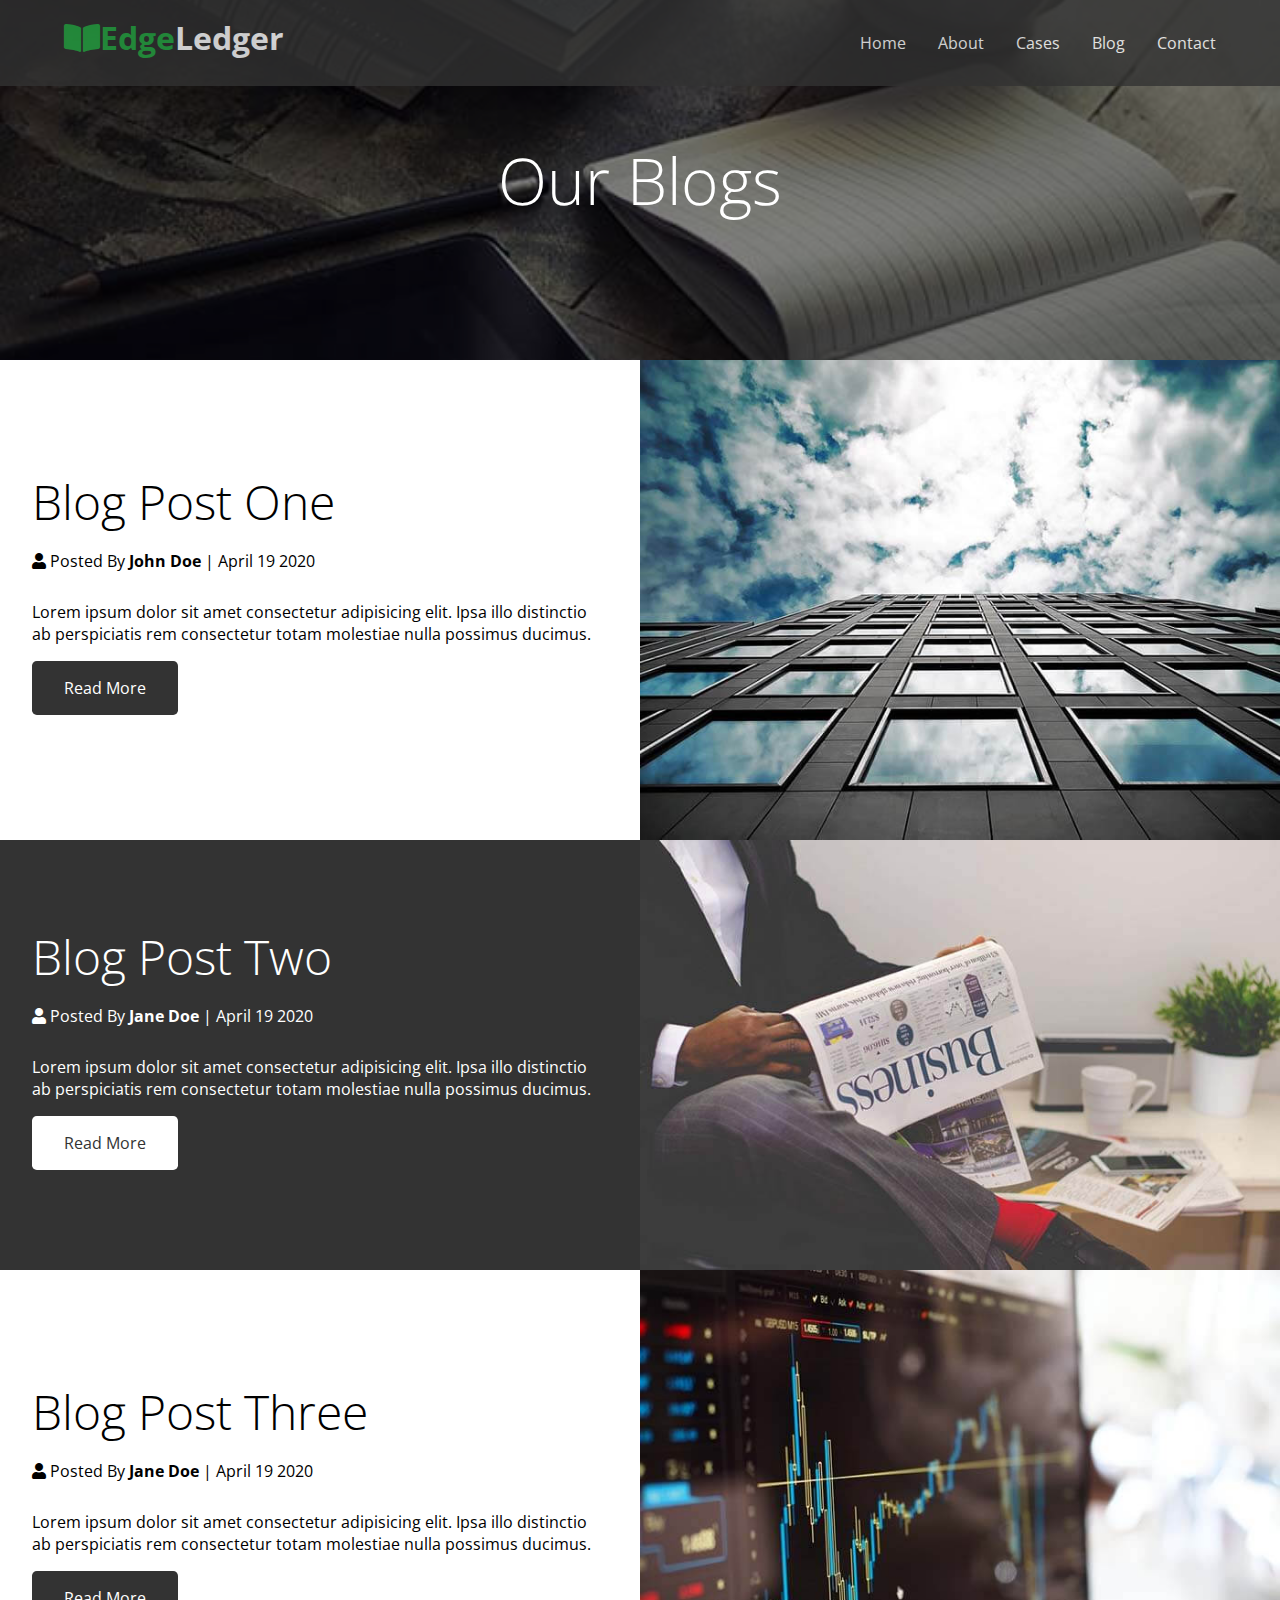
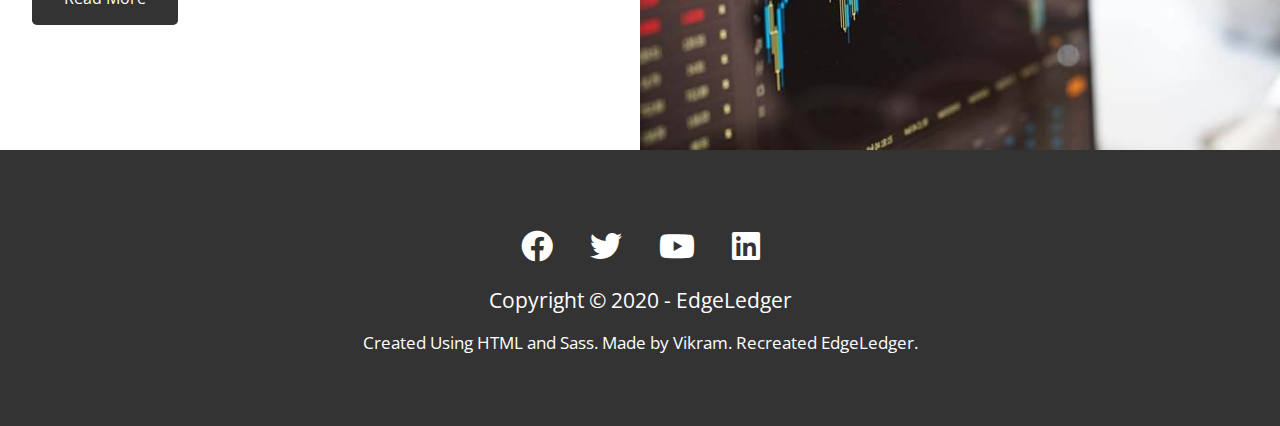
<file: blog.html>
<!DOCTYPE html>
<html lang="en">
<head>
    <meta charset="UTF-8">
    <meta http-equiv="X-UA-Compatible" content="IE=edge">
    <meta name="viewport" content="width=device-width, initial-scale=1.0">
    <title>Document</title>

    <!-- font awesome icons-->
    <link rel="stylesheet" href="https://cdnjs.cloudflare.com/ajax/libs/font-awesome/5.15.4/css/all.min.css" integrity="sha512-1ycn6IcaQQ40/MKBW2W4Rhis/DbILU74C1vSrLJxCq57o941Ym01SwNsOMqvEBFlcgUa6xLiPY/NS5R+E6ztJQ==" crossorigin="anonymous" referrerpolicy="no-referrer" />

    <!-- light-box -->
    <link href="../css/lightbox.min.css" rel="stylesheet" />

    <!-- font -->
    <link rel="preconnect" href="https://fonts.googleapis.com">
    <link rel="preconnect" href="https://fonts.gstatic.com" crossorigin>
    <link href="https://fonts.googleapis.com/css2?family=Open+Sans:wght@300;400;600&display=swap" rel="stylesheet">

    <!-- <link rel="stylesheet" href="../css/main.css"> -->
    <link rel="stylesheet" href="css/blogs.css">
</head>


<body id="home">

    <div class="navbar">
        <h1><span class="primary-color"><i class="fas fa-book-open"></i>Edge</span>Ledger</h1>

        <ul>
            <li>
                <a href="index.html#home">Home</a>
            </li>
            <li>
                <a href="index.html#about">About</a>
            </li>
            <li>
                <a href="index.html#cases">Cases</a>
            </li>
            <li>
                <a href="index.html#blog">Blog</a>
            </li>
            <li>
                <a href="index.html#contact">Contact</a>
            </li>
        </ul>
    </div>

    <!-- <header class="hero">
        <div class="content">`
            <h1>The Sky Is The Limit</h1>
            <p>We Provide world class financial assistance</p>
            <a href="" class="btn btn-primary"><i></i> Read More</a>
        </div>
    </header> -->


    <header class="hero">
        <h1>Our Blogs</h1> 
    </header>

    <main>


        <div class="flex-items-column">
            <img src="imgs/blog/blog1.jpg" alt="">
            <div class="blog-post-header">
                <h2>Blog Post One</h2>
                <p><i class="fas fa-user"></i> Posted By <strong>John Doe</strong> | April 19 2020</p>
                <p>Lorem ipsum dolor sit amet consectetur adipisicing elit. Ipsa illo distinctio ab perspiciatis rem consectetur totam molestiae nulla possimus ducimus.</p>
                <a href="post.html" class="btn btn-dark">Read More</a>
            </div>
        </div>


        <div class="flex-items-column col-reverse">

            <img src="imgs/blog/blog2.jpg" alt="">


            <div class="blog-post-header blog-dark">
                <h2>Blog Post Two</h2>
                <p><i class="fas fa-user"></i> Posted By <strong>Jane Doe</strong> | April 19 2020</p>
                <p>Lorem ipsum dolor sit amet consectetur adipisicing elit. Ipsa illo distinctio ab perspiciatis rem consectetur totam molestiae nulla possimus ducimus.</p>
                <a href="post.html" class="btn btn-light">Read More</a>
            </div>

        </div>

        <div class="flex-items-column">

            <img src="imgs/blog/blog3.jpg" alt="">

            <div class="blog-post-header">
                <h2>Blog Post Three</h2>
                <p><i class="fas fa-user"></i> Posted By <strong>Jane Doe</strong> | April 19 2020</p>
                <p>Lorem ipsum dolor sit amet consectetur adipisicing elit. Ipsa illo distinctio ab perspiciatis rem consectetur totam molestiae nulla possimus ducimus.</p>
                <a href="post.html" class="btn btn-dark">Read More</a>
            </div>
        </div>




        <footer>
            <div class="icons">
                <i class="fab fa-facebook"></i>
                <i class="fab fa-twitter"></i>
                <i class="fab fa-youtube"></i>
                <i class="fab fa-linkedin"></i>
            </div>

            <p>Copyright &#169; 2020 - EdgeLedger</p>
            <small>Created Using HTML and Sass. Made by Vikram. Recreated EdgeLedger.</small>
        </footer>
    </main>
</body>
</html>
</file>
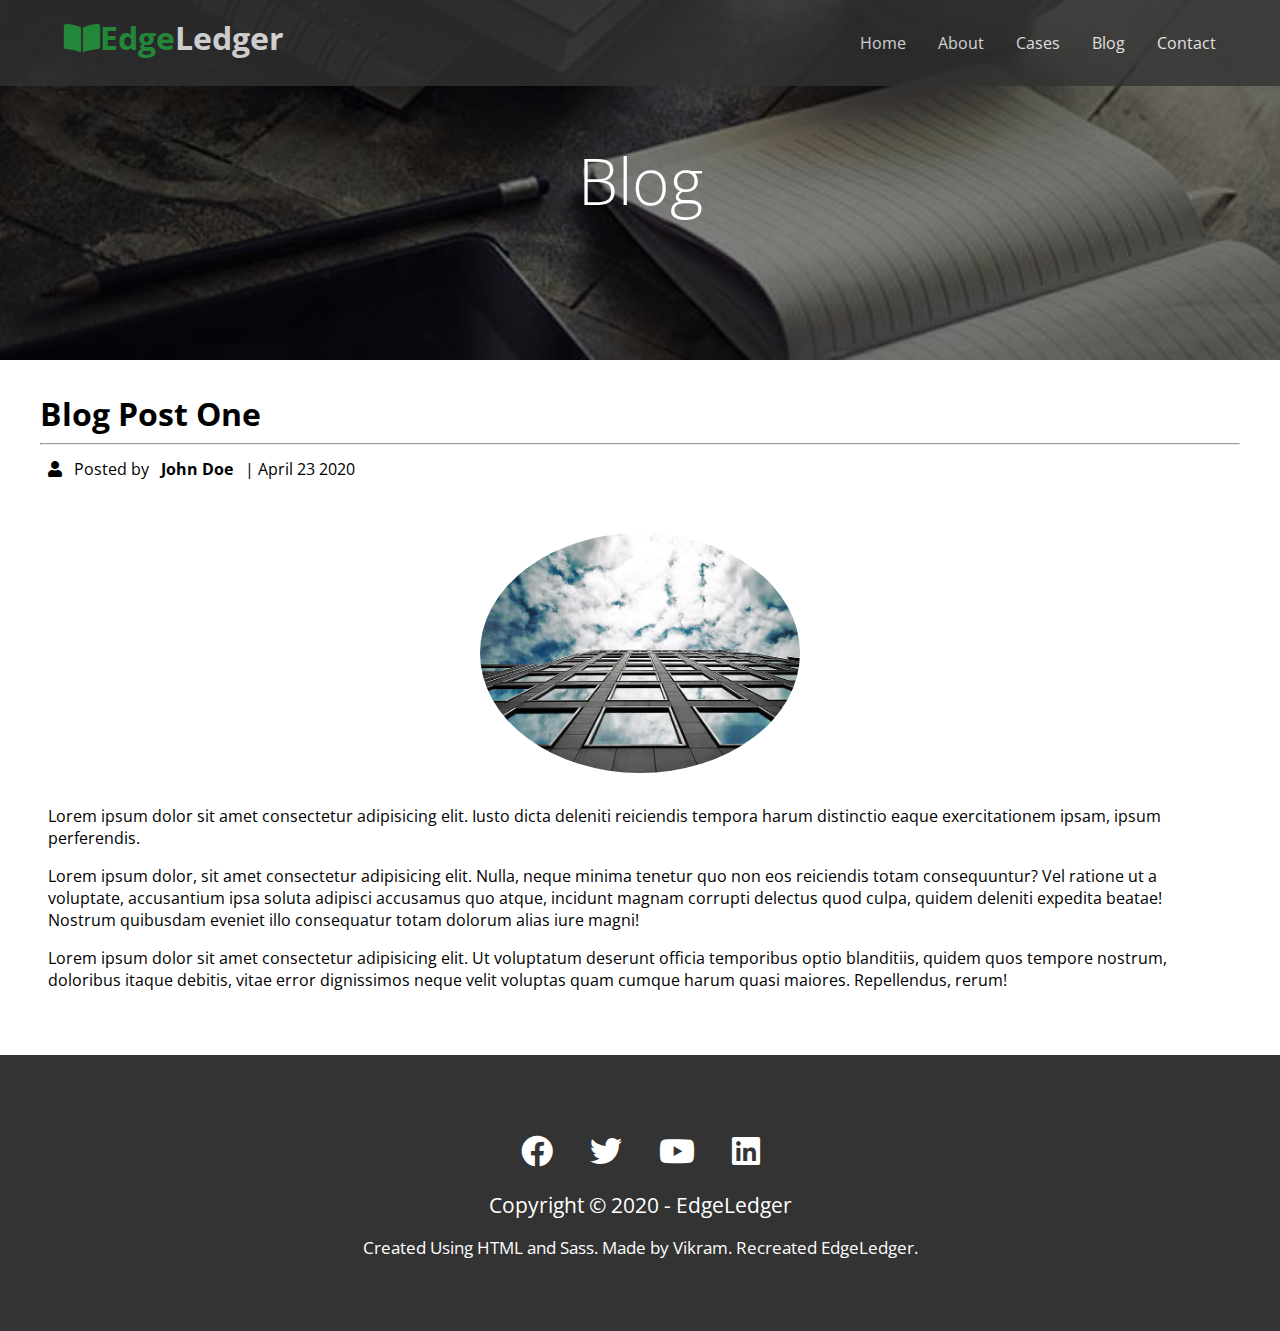
<file: post.html>
<!DOCTYPE html>
<html lang="en">
<head>
    <meta charset="UTF-8">
    <meta http-equiv="X-UA-Compatible" content="IE=edge">
    <meta name="viewport" content="width=device-width, initial-scale=1.0">
    <title>Document</title>

    <!-- font awesome icons-->
    <link rel="stylesheet" href="https://cdnjs.cloudflare.com/ajax/libs/font-awesome/5.15.4/css/all.min.css" integrity="sha512-1ycn6IcaQQ40/MKBW2W4Rhis/DbILU74C1vSrLJxCq57o941Ym01SwNsOMqvEBFlcgUa6xLiPY/NS5R+E6ztJQ==" crossorigin="anonymous" referrerpolicy="no-referrer" />

    <!-- light-box -->
    <link href="../css/lightbox.min.css" rel="stylesheet" />

    <!-- font -->
    <link rel="preconnect" href="https://fonts.googleapis.com">
    <link rel="preconnect" href="https://fonts.gstatic.com" crossorigin>
    <link href="https://fonts.googleapis.com/css2?family=Open+Sans:wght@300;400;600&display=swap" rel="stylesheet">

    <!-- <link rel="stylesheet" href="../css/main.css"> -->
    <link rel="stylesheet" href="css/post.css">
</head>


<body id="home">

    <div class="navbar">
        <h1><span class="primary-color"><i class="fas fa-book-open"></i>Edge</span>Ledger</h1>

        <ul>
            <li>
                <a href="index.html#home">Home</a>
            </li>
            <li>
                <a href="index.html#about">About</a>
            </li>
            <li>
                <a href="index.html#cases">Cases</a>
            </li>
            <li>
                <a href="index.html#blog">Blog</a>
            </li>
            <li>
                <a href="index.html#contact">Contact</a>
            </li>
        </ul>
    </div>


    <header class="hero">
        <h1>Blog</h1> 
    </header>

    <main>

        <div class="blog-heading m-2">
            <h1>Blog Post One</h1>
            <hr>
            <p>
             <i class="fas fa-user"></i> Posted by <strong>John Doe</strong> | April 23 2020
            </p>
        </div>

        <div class="blog-contents">
            <img src="imgs/blog/blog1.jpg" alt="">

            <div class="blog-write">
                <p>Lorem ipsum dolor sit amet consectetur adipisicing elit. Iusto dicta deleniti reiciendis tempora harum distinctio eaque exercitationem ipsam, ipsum perferendis.</p>
    
                <p>Lorem ipsum dolor, sit amet consectetur adipisicing elit. Nulla, neque minima tenetur quo non eos reiciendis totam consequuntur? Vel ratione ut a voluptate, accusantium ipsa soluta adipisci accusamus quo atque, incidunt magnam corrupti delectus quod culpa, quidem deleniti expedita beatae! Nostrum quibusdam eveniet illo consequatur totam dolorum alias iure magni!</p>
    
                <p>Lorem ipsum dolor sit amet consectetur adipisicing elit. Ut voluptatum deserunt officia temporibus optio blanditiis, quidem quos tempore nostrum, doloribus itaque debitis, vitae error dignissimos neque velit voluptas quam cumque harum quasi maiores. Repellendus, rerum!</p>
            </div>

        </div>




        <footer>
            <div class="icons">
                <i class="fab fa-facebook"></i>
                <i class="fab fa-twitter"></i>
                <i class="fab fa-youtube"></i>
                <i class="fab fa-linkedin"></i>
            </div>

            <p>Copyright &#169; 2020 - EdgeLedger</p>
            <small>Created Using HTML and Sass. Made by Vikram. Recreated EdgeLedger.</small>
        </footer>
    </main>
</body>
</html>
</file>
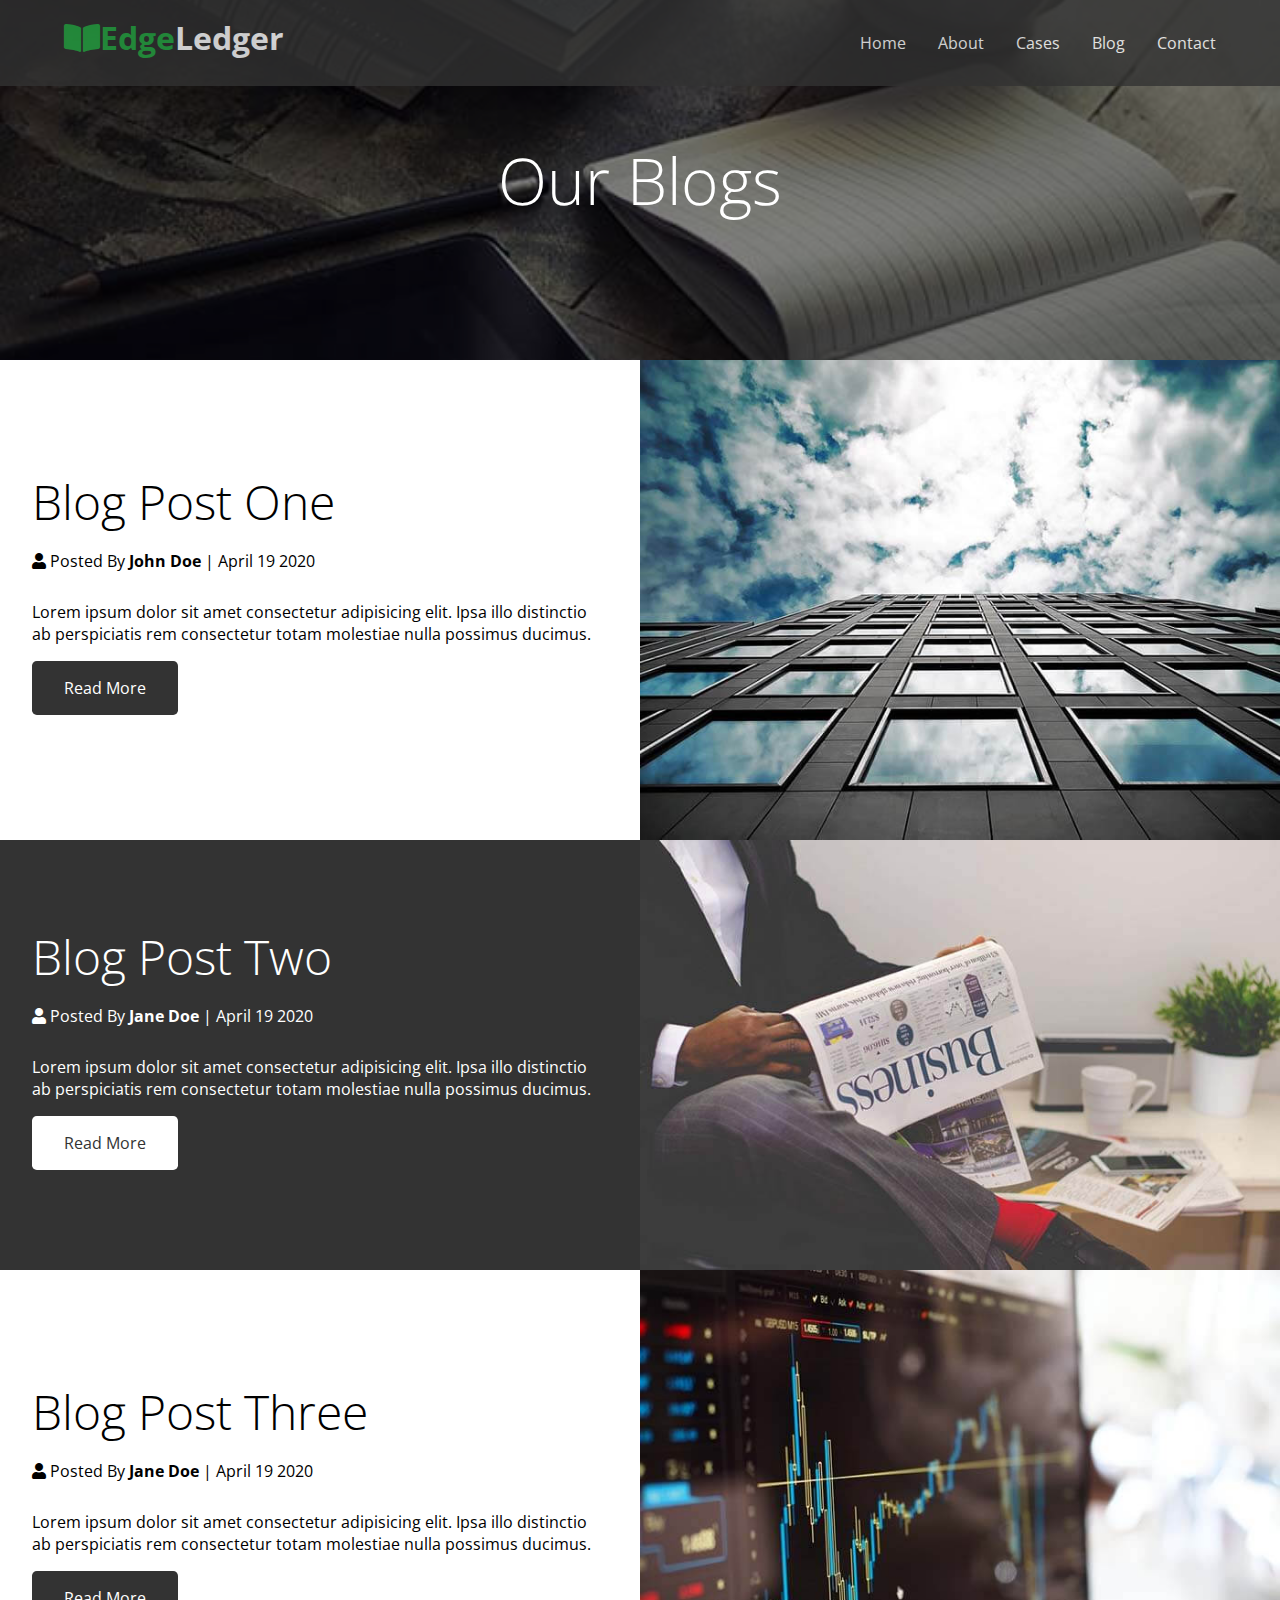
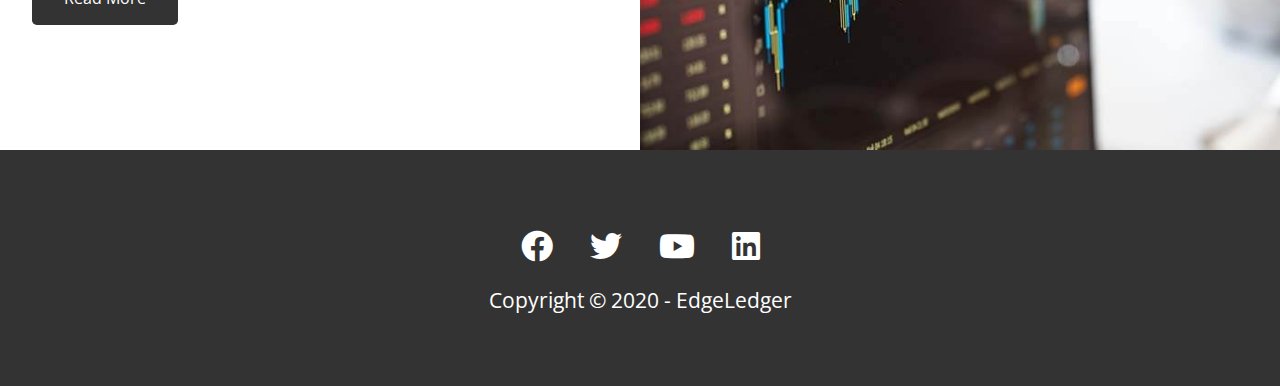
<file: html/blog.html>
<!DOCTYPE html>
<html lang="en">
<head>
    <meta charset="UTF-8">
    <meta http-equiv="X-UA-Compatible" content="IE=edge">
    <meta name="viewport" content="width=device-width, initial-scale=1.0">
    <title>Document</title>

    <!-- font awesome icons-->
    <link rel="stylesheet" href="https://cdnjs.cloudflare.com/ajax/libs/font-awesome/5.15.4/css/all.min.css" integrity="sha512-1ycn6IcaQQ40/MKBW2W4Rhis/DbILU74C1vSrLJxCq57o941Ym01SwNsOMqvEBFlcgUa6xLiPY/NS5R+E6ztJQ==" crossorigin="anonymous" referrerpolicy="no-referrer" />

    <!-- light-box -->
    <link href="../css/lightbox.min.css" rel="stylesheet" />

    <!-- font -->
    <link rel="preconnect" href="https://fonts.googleapis.com">
    <link rel="preconnect" href="https://fonts.gstatic.com" crossorigin>
    <link href="https://fonts.googleapis.com/css2?family=Open+Sans:wght@300;400;600&display=swap" rel="stylesheet">

    <!-- <link rel="stylesheet" href="../css/main.css"> -->
    <link rel="stylesheet" href="../css/blogs.css">
</head>


<body id="home">

    <div class="navbar">
        <h1><span class="primary-color"><i class="fas fa-book-open"></i>Edge</span>Ledger</h1>

        <ul>
            <li>
                <a href="#home">Home</a>
            </li>
            <li>
                <a href="#about">About</a>
            </li>
            <li>
                <a href="#cases">Cases</a>
            </li>
            <li>
                <a href="#blog">Blog</a>
            </li>
            <li>
                <a href="#contact">Contact</a>
            </li>
        </ul>
    </div>

    <!-- <header class="hero">
        <div class="content">`
            <h1>The Sky Is The Limit</h1>
            <p>We Provide world class financial assistance</p>
            <a href="" class="btn btn-primary"><i></i> Read More</a>
        </div>
    </header> -->


    <header class="hero">
        <h1>Our Blogs</h1> 
    </header>

    <main>


        <div class="flex-items-column">
            <img src="../imgs/blog/blog1.jpg" alt="">
            <div class="blog-post-header">
                <h2>Blog Post One</h2>
                <p><i class="fas fa-user"></i> Posted By <strong>John Doe</strong> | April 19 2020</p>
                <p>Lorem ipsum dolor sit amet consectetur adipisicing elit. Ipsa illo distinctio ab perspiciatis rem consectetur totam molestiae nulla possimus ducimus.</p>
                <a href="post.html" class="btn btn-dark">Read More</a>
            </div>
        </div>


        <div class="flex-items-column col-reverse">

            <img src="../imgs/blog/blog2.jpg" alt="">


            <div class="blog-post-header blog-dark">
                <h2>Blog Post Two</h2>
                <p><i class="fas fa-user"></i> Posted By <strong>Jane Doe</strong> | April 19 2020</p>
                <p>Lorem ipsum dolor sit amet consectetur adipisicing elit. Ipsa illo distinctio ab perspiciatis rem consectetur totam molestiae nulla possimus ducimus.</p>
                <a href="post.html" class="btn btn-light">Read More</a>
            </div>

        </div>

        <div class="flex-items-column">

            <img src="../imgs/blog/blog3.jpg" alt="">

            <div class="blog-post-header">
                <h2>Blog Post Three</h2>
                <p><i class="fas fa-user"></i> Posted By <strong>Jane Doe</strong> | April 19 2020</p>
                <p>Lorem ipsum dolor sit amet consectetur adipisicing elit. Ipsa illo distinctio ab perspiciatis rem consectetur totam molestiae nulla possimus ducimus.</p>
                <a href="post.html" class="btn btn-dark">Read More</a>
            </div>
        </div>




        <footer>
            <div class="icons">
                <i class="fab fa-facebook"></i>
                <i class="fab fa-twitter"></i>
                <i class="fab fa-youtube"></i>
                <i class="fab fa-linkedin"></i>
            </div>

            <p>Copyright &#169; 2020 - EdgeLedger</p>
        </footer>
    </main>
</body>
</html>
</file>
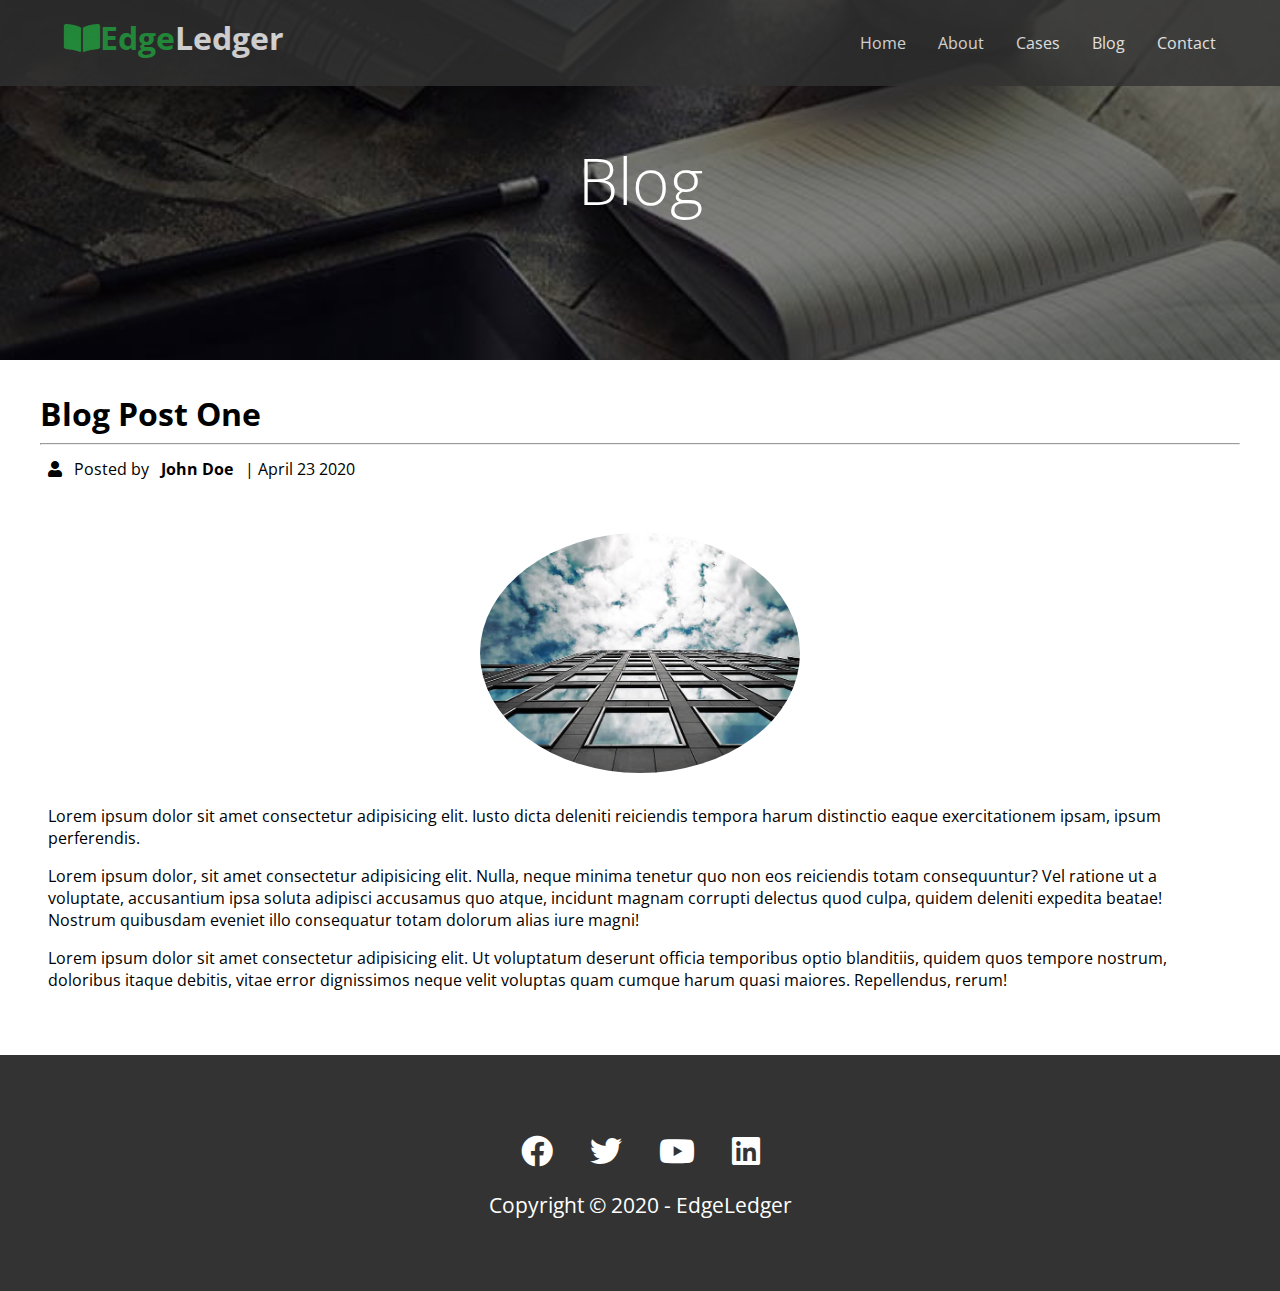
<file: html/post.html>
<!DOCTYPE html>
<html lang="en">
<head>
    <meta charset="UTF-8">
    <meta http-equiv="X-UA-Compatible" content="IE=edge">
    <meta name="viewport" content="width=device-width, initial-scale=1.0">
    <title>Document</title>

    <!-- font awesome icons-->
    <link rel="stylesheet" href="https://cdnjs.cloudflare.com/ajax/libs/font-awesome/5.15.4/css/all.min.css" integrity="sha512-1ycn6IcaQQ40/MKBW2W4Rhis/DbILU74C1vSrLJxCq57o941Ym01SwNsOMqvEBFlcgUa6xLiPY/NS5R+E6ztJQ==" crossorigin="anonymous" referrerpolicy="no-referrer" />

    <!-- light-box -->
    <link href="../css/lightbox.min.css" rel="stylesheet" />

    <!-- font -->
    <link rel="preconnect" href="https://fonts.googleapis.com">
    <link rel="preconnect" href="https://fonts.gstatic.com" crossorigin>
    <link href="https://fonts.googleapis.com/css2?family=Open+Sans:wght@300;400;600&display=swap" rel="stylesheet">

    <!-- <link rel="stylesheet" href="../css/main.css"> -->
    <link rel="stylesheet" href="../css/post.css">
</head>


<body id="home">

    <div class="navbar">
        <h1><span class="primary-color"><i class="fas fa-book-open"></i>Edge</span>Ledger</h1>

        <ul>
            <li>
                <a href="index.html#home">Home</a>
            </li>
            <li>
                <a href="index.html#about">About</a>
            </li>
            <li>
                <a href="index.html#cases">Cases</a>
            </li>
            <li>
                <a href="index.html#blog">Blog</a>
            </li>
            <li>
                <a href="index.html#contact">Contact</a>
            </li>
        </ul>
    </div>


    <header class="hero">
        <h1>Blog</h1> 
    </header>

    <main>

        <div class="blog-heading m-2">
            <h1>Blog Post One</h1>
            <hr>
            <p>
             <i class="fas fa-user"></i> Posted by <strong>John Doe</strong> | April 23 2020
            </p>
        </div>

        <div class="blog-contents">
            <img src="../imgs/blog/blog1.jpg" alt="">

            <div class="blog-write">
                <p>Lorem ipsum dolor sit amet consectetur adipisicing elit. Iusto dicta deleniti reiciendis tempora harum distinctio eaque exercitationem ipsam, ipsum perferendis.</p>
    
                <p>Lorem ipsum dolor, sit amet consectetur adipisicing elit. Nulla, neque minima tenetur quo non eos reiciendis totam consequuntur? Vel ratione ut a voluptate, accusantium ipsa soluta adipisci accusamus quo atque, incidunt magnam corrupti delectus quod culpa, quidem deleniti expedita beatae! Nostrum quibusdam eveniet illo consequatur totam dolorum alias iure magni!</p>
    
                <p>Lorem ipsum dolor sit amet consectetur adipisicing elit. Ut voluptatum deserunt officia temporibus optio blanditiis, quidem quos tempore nostrum, doloribus itaque debitis, vitae error dignissimos neque velit voluptas quam cumque harum quasi maiores. Repellendus, rerum!</p>
            </div>

        </div>




        <footer>
            <div class="icons">
                <i class="fab fa-facebook"></i>
                <i class="fab fa-twitter"></i>
                <i class="fab fa-youtube"></i>
                <i class="fab fa-linkedin"></i>
            </div>

            <p>Copyright &#169; 2020 - EdgeLedger</p>
        </footer>
    </main>
</body>
</html>
</file>
<file: css/main.css>
.primary-color {
  color: #28a745;
}

.primary-dark-color {
  color: #333;
}

.btn {
  cursor: pointer;
  border: none;
  padding: 1rem 2rem;
  border-radius: 0.3rem;
}

.btn-primary {
  color: #fff;
  background-color: #28a745;
}

.btn-light-outline {
  background: transparent;
  border: 1px solid #fff;
  border-radius: 0.5rem;
}

* {
  box-sizing: border-box;
  margin: 0rem;
  padding: 0rem;
}

html {
  scroll-behavior: smooth;
}

img {
  object-fit: cover;
}

a {
  text-decoration: none;
  color: #fff;
}

ul {
  list-style-type: none;
}

body {
  font-family: "Open Sans", sans-serif;
}

.navbar {
  display: flex;
  justify-content: space-between;
  background-color: #333;
  opacity: 0.8;
  width: 100%;
  position: fixed;
  color: #fff;
  z-index: 1;
}
.navbar h1 {
  padding: 1rem;
  color: #fff;
  margin: 0rem 3rem;
}
.navbar ul {
  display: flex;
  margin: 0rem 3rem;
}
.navbar ul li {
  padding: 2rem 1rem;
}
.navbar ul li :hover {
  color: #28a745;
  padding-bottom: 1rem;
  border-bottom: #28a745 solid 0.1rem;
}

.hero {
  background: url("../imgs/home/showcase.jpg") no-repeat center center/cover;
  color: #fff;
  height: 100vh;
  width: 100vw;
  position: relative;
  display: flex;
  flex-direction: column;
  justify-content: center;
}
.hero .content {
  text-align: center;
  display: block;
  z-index: 1;
  font-size: 2rem;
}
.hero .content p {
  margin: 1rem 1rem;
}
.hero .content a {
  display: inline-block;
  margin: 1rem 2rem;
  font-size: 1rem;
}
.hero .content a:hover {
  opacity: 0.8;
}
.hero::before {
  content: "";
  position: absolute;
  top: 0;
  left: 0;
  height: 100%;
  width: 100%;
  background: rgba(0, 0, 0, 0.6);
}

.flex-items {
  display: flex;
  flex-direction: row;
  text-align: center;
}

.icons-ad {
  margin: 2rem 1rem;
  padding: 2rem 1rem;
}
.icons-ad h3 {
  margin-bottom: 0.5rem;
}
.icons-ad i {
  color: white;
  background: #28a745;
  padding: 1.5rem;
  border-radius: 50%;
}

.about-us {
  display: flex;
  flex-direction: column;
  background: #28a745;
  text-align: left;
  flex-wrap: wrap;
  justify-content: center;
  align-items: flex-start;
  padding: 1rem;
  color: white;
}
.about-us * {
  margin: 0.5rem;
  display: inline-block;
}
.about-us p:first-child {
  font-weight: bold;
}
.about-us h2 {
  font-weight: lighter;
}

.about-img {
  object-fit: cover;
}

.flex-columns {
  display: flex;
  flex-direction: column;
  justify-content: center;
  text-align: center;
  padding: 1rem;
}
.flex-columns * {
  margin: 0.5rem;
  padding: 0.2rem 1rem;
}
.flex-columns h2 {
  font-size: 2rem;
  font-weight: lighter;
}
.flex-columns p:first-child {
  font-weight: bold;
}

.row {
  display: flex;
  flex-wrap: wrap;
  justify-content: center;
}
.row .columns {
  margin: 0.1rem 0.2rem;
}
.row .columns img {
  width: 23vw;
  height: 15rem;
  object-fit: cover;
}
.row .columns img:hover {
  opacity: 0.7;
}

.blog-content {
  background-color: #0284d0;
  display: flex;
  flex-direction: column;
  justify-content: center;
  align-items: flex-start;
}
.blog-content * {
  margin: 1rem;
  color: white;
}
.blog-content p {
  font-weight: bold;
  text-align: left;
}
.blog-content h2 {
  font-weight: lighter;
}

.professional-team {
  margin-bottom: 2rem;
  display: flex;
  justify-content: center;
  flex-direction: column;
  text-align: center;
}
.professional-team p, .professional-team h2 {
  margin: 1rem;
  font-weight: lighter;
  font-size: 1.3rem;
}
.professional-team p:first-child {
  font-weight: bold;
}
.professional-team .team-members {
  display: flex;
  flex-direction: row;
  justify-content: space-evenly;
  text-align: center;
}
.professional-team .team-members .team-m * {
  margin: 0.5rem;
}
.professional-team .team-members .team-m img {
  border-radius: 50%;
  object-fit: cover;
  height: 10rem;
}

.contact-form {
  display: flex;
  flex-direction: column;
  justify-content: center;
}
.contact-form * {
  width: 95%;
  margin: 1rem;
  padding: 0.8rem 1.4rem;
}
.contact-form input:focus {
  outline: none;
  border: solid #28a745;
}

footer {
  padding: 4rem;
  display: flex;
  flex-direction: column;
  align-items: center;
  background-color: #333;
  color: white;
  font-size: 1.3rem;
}
footer * {
  margin: 0.5rem 1rem;
}
footer .icons i {
  font-size: 2rem;
}
footer .icons i:hover {
  color: #28a745;
  cursor: pointer;
}

@media screen and (max-width: 768px) {
  .navbar {
    flex-direction: column;
    align-items: center;
  }

  .flex-items {
    flex-direction: column;
  }

  .row {
    flex-direction: column;
  }
  .row .columns img {
    width: 100vw;
    height: 15rem;
  }

  .professional-team .team-members {
    display: flex;
    flex-direction: column;
  }
}

/*# sourceMappingURL=main.css.map */
</file>
<file: css/blogs.css>
* {
  box-sizing: border-box;
  margin: 0rem;
  padding: 0rem;
}

.m-1 {
  margin: 1rem;
}

.m-2 {
  margin: 2rem;
}

.m-3 {
  margin: 3rem;
}

html {
  scroll-behavior: smooth;
}

img {
  object-fit: cover;
}

a {
  text-decoration: none;
  color: #fff;
}

ul {
  list-style-type: none;
}

body {
  font-family: "Open Sans", sans-serif;
}

.primary-color {
  color: #28a745;
}

.primary-dark-color {
  color: #333;
}

.btn {
  cursor: pointer;
  border: none;
  padding: 1rem 2rem;
  border-radius: 0.3rem;
}

.btn-primary {
  color: #fff;
  background-color: #28a745;
}

.btn-dark {
  color: #fff;
  background-color: #333;
}

.btn-light {
  color: #333;
  background-color: white;
}

.btn-light-outline {
  background: transparent;
  border: 1px solid #fff;
  border-radius: 0.5rem;
}

footer {
  padding: 4rem;
  display: flex;
  flex-direction: column;
  align-items: center;
  background-color: #333;
  color: white;
  font-size: 1.3rem;
}
footer * {
  margin: 0.5rem 1rem;
}
footer .icons i {
  font-size: 2rem;
}
footer .icons i:hover {
  color: #28a745;
  cursor: pointer;
}

.navbar {
  display: flex;
  justify-content: space-between;
  background-color: #333;
  opacity: 0.8;
  width: 100%;
  position: fixed;
  color: #fff;
  z-index: 1;
}
.navbar h1 {
  padding: 1rem;
  color: #fff;
  margin: 0rem 3rem;
}
.navbar ul {
  display: flex;
  margin: 0rem 3rem;
}
.navbar ul li {
  padding: 2rem 1rem;
}
.navbar ul li :hover {
  color: #28a745;
  padding-bottom: 1rem;
  border-bottom: #28a745 solid 0.1rem;
}

.hero {
  background: url("../imgs/home/blog.jpg") no-repeat center center/cover;
  height: 40vh;
  position: relative;
  display: flex;
  align-items: center;
  justify-content: center;
}
.hero h1 {
  color: white;
  font-weight: lighter;
  font-size: 4rem;
  z-index: 2;
}
.hero::before {
  content: "";
  position: absolute;
  top: 0;
  left: 0;
  width: 100%;
  height: 100%;
  background: rgba(0, 0, 0, 0.5);
}

.flex-items-column {
  display: flex;
  align-items: stretch;
  align-content: center;
}
.flex-items-column, .flex-items-column .col-reverse {
  flex-direction: row-reverse;
}
.flex-items-column > * {
  width: 50vw;
}
.flex-items-column .blog-post-header {
  flex-shrink: 0;
  display: flex;
  flex-direction: column;
  padding: 2rem;
  align-items: flex-start;
  justify-content: center;
}
.flex-items-column .blog-post-header h2 {
  font-weight: lighter;
  font-size: 3rem;
}
.flex-items-column .blog-post-header * {
  margin-bottom: 1rem;
}
.flex-items-column .blog-dark {
  background-color: #333;
  color: white;
}

@media screen and (max-width: 768px) {
  .navbar {
    flex-direction: column;
    align-items: center;
    padding: 0.5rem;
  }
  .navbar h1 {
    padding: 0.3rem;
  }
  .navbar ul li {
    padding: 0.3rem 1rem;
  }

  .flex-items-column {
    flex-direction: column;
  }
  .flex-items-column, .flex-items-column .col-reverse {
    flex-direction: column;
  }
  .flex-items-column > * {
    width: 100vw;
  }
}

/*# sourceMappingURL=blogs.css.map */
</file>
<file: css/post.css>
* {
  box-sizing: border-box;
  margin: 0rem;
  padding: 0rem;
}

.m-1 {
  margin: 1rem;
}

.m-2 {
  margin: 2rem;
}

.m-3 {
  margin: 3rem;
}

html {
  scroll-behavior: smooth;
}

img {
  object-fit: cover;
}

a {
  text-decoration: none;
  color: #fff;
}

ul {
  list-style-type: none;
}

body {
  font-family: "Open Sans", sans-serif;
}

.primary-color {
  color: #28a745;
}

.primary-dark-color {
  color: #333;
}

.btn {
  cursor: pointer;
  border: none;
  padding: 1rem 2rem;
  border-radius: 0.3rem;
}

.btn-primary {
  color: #fff;
  background-color: #28a745;
}

.btn-dark {
  color: #fff;
  background-color: #333;
}

.btn-light {
  color: #333;
  background-color: white;
}

.btn-light-outline {
  background: transparent;
  border: 1px solid #fff;
  border-radius: 0.5rem;
}

footer {
  padding: 4rem;
  display: flex;
  flex-direction: column;
  align-items: center;
  background-color: #333;
  color: white;
  font-size: 1.3rem;
}
footer * {
  margin: 0.5rem 1rem;
}
footer .icons i {
  font-size: 2rem;
}
footer .icons i:hover {
  color: #28a745;
  cursor: pointer;
}

.navbar {
  display: flex;
  justify-content: space-between;
  background-color: #333;
  opacity: 0.8;
  width: 100%;
  position: fixed;
  color: #fff;
  z-index: 1;
}
.navbar h1 {
  padding: 1rem;
  color: #fff;
  margin: 0rem 3rem;
}
.navbar ul {
  display: flex;
  margin: 0rem 3rem;
}
.navbar ul li {
  padding: 2rem 1rem;
}
.navbar ul li :hover {
  color: #28a745;
  padding-bottom: 1rem;
  border-bottom: #28a745 solid 0.1rem;
}

.hero {
  background: url("../imgs/home/blog.jpg") no-repeat center center/cover;
  height: 40vh;
  position: relative;
  display: flex;
  align-items: center;
  justify-content: center;
}
.hero h1 {
  color: white;
  font-weight: lighter;
  font-size: 4rem;
  z-index: 2;
}
.hero::before {
  content: "";
  position: absolute;
  top: 0;
  left: 0;
  width: 100%;
  height: 100%;
  background: rgba(0, 0, 0, 0.5);
}

.blog-heading * {
  margin: 0.5rem;
}

.blog-contents {
  display: flex;
  flex-direction: column;
  justify-content: center;
  align-items: center;
  margin: 3rem;
}
.blog-contents img {
  object-fit: cover;
  border-radius: 50%;
  margin-bottom: 2rem;
  width: 20rem;
}
.blog-contents .blog-write p {
  margin-bottom: 1rem;
}

@media screen and (max-width: 768px) {
  .navbar {
    flex-direction: column;
    align-items: center;
    padding: 0.5rem;
  }
  .navbar h1 {
    padding: 0.3rem;
  }
  .navbar ul li {
    padding: 0.3rem 1rem;
  }
}

/*# sourceMappingURL=post.css.map */
</file>
